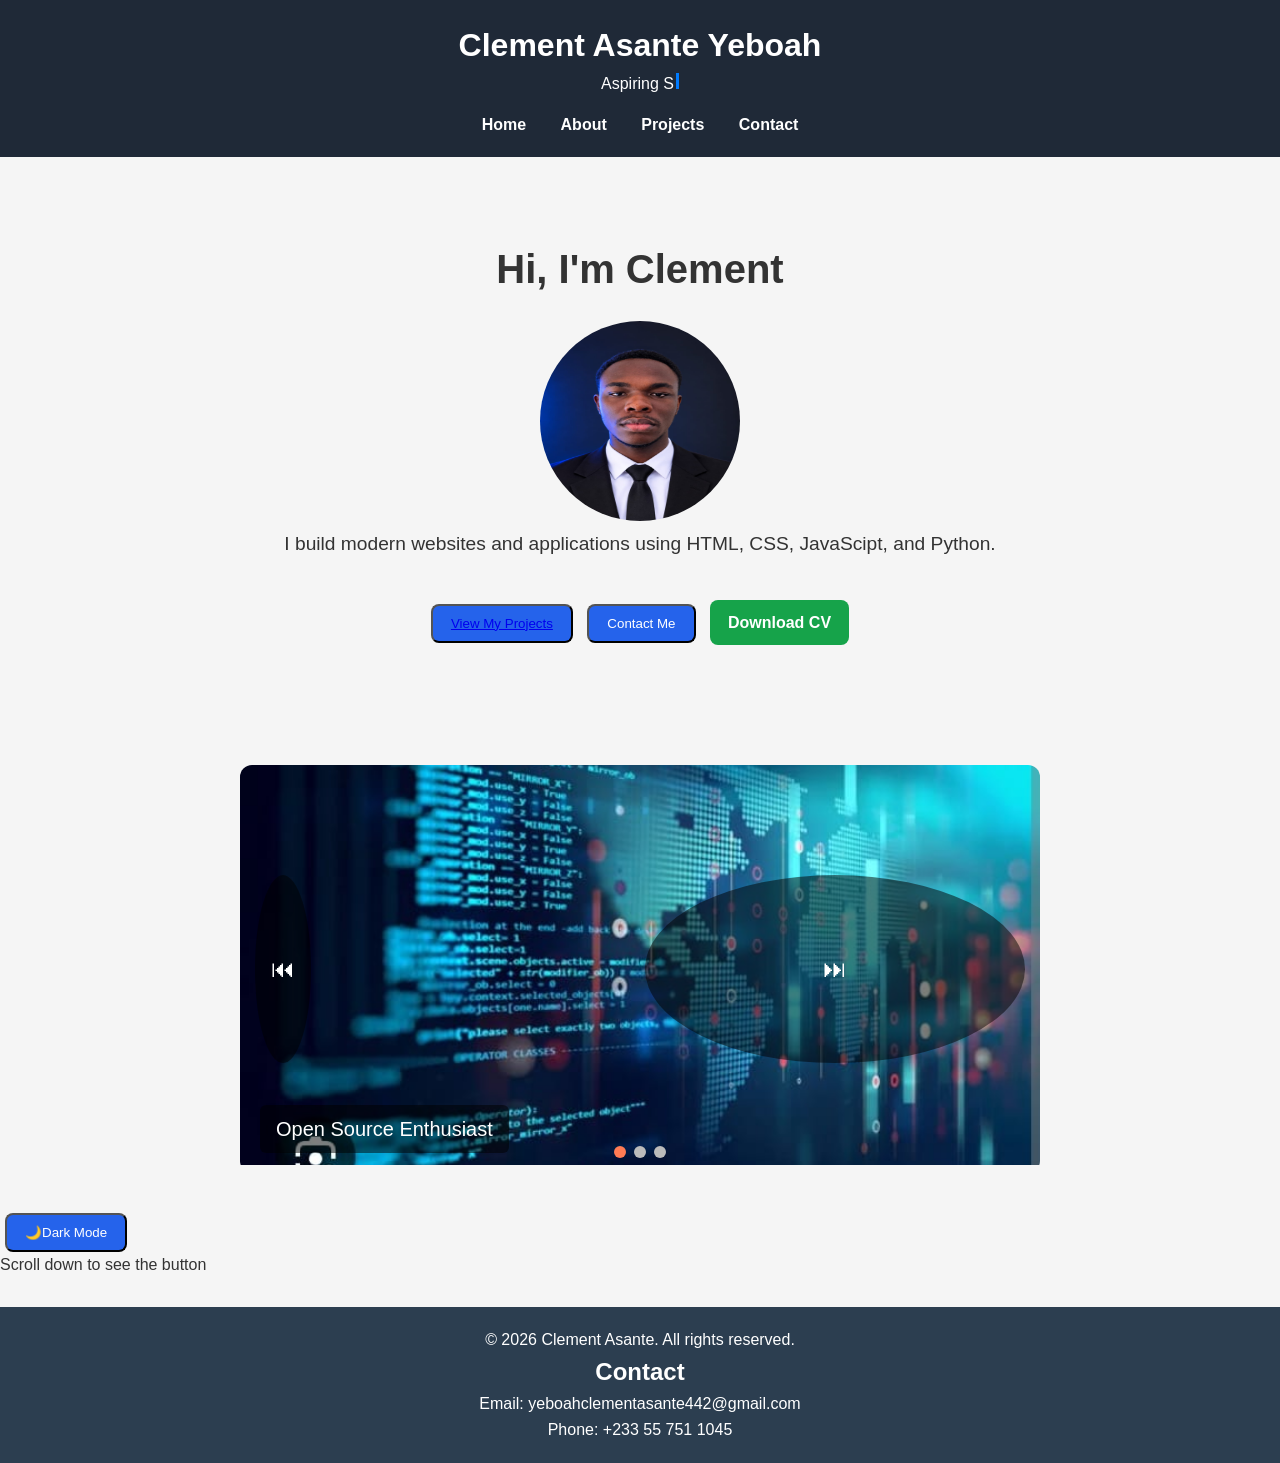
<file: index.html>
<!DOCTYPE html>
<html lang="en">
<head>
    <meta charset="UTF-8">
    <meta name="viewport" content="width=device-width, initial-scale=1.0">
    <title>My Portforlio</title>
    <link rel="stylesheet" href="css/style.css">
</head>
<body>
    <header>
        <h1>Clement Asante Yeboah</h1>
        <p><span id="typed-text"></span><span class="cursor"></span></p>

        <nav class="navbar">
            <a href="#home">Home</a>
            <a href="about.html">About</a>
            <a href="projects.html">Projects</a>
            <a href="#contact">Contact</a>
        </nav>

    </header>

    <section class="hero">
        <div class="hero-content">
            <h2>
                Hi, I'm Clement
            </h2>
            <img src="images/Profile2.jpeg" alt="my profile_pic">
            <p>
                I build modern websites and applications using HTML, CSS, JavaScipt, and Python.
            </p>
            <button><a href="projects.html">View My Projects</a></button>
            <button id="contact-btn">Contact Me</button>
            <a href="documents/CLEMENT ASANTE YEBOAH CV.pdf" class="cv-btn" download> Download CV</a>
        </div>
    </section>

    <div class="carousel">
        <div class="slides">
            <div class="slide active">
                <img src="images/Software dev image.jpeg" alt="Slide 1">
                <div class="caption">Open Source Enthusiast</div>
            </div>
            <div class="slide">
                <img src="images/python development image.jpeg" alt="Slide 2">
                <div class="caption">Python Developer</div>
            </div>
            <div class="slide">
                <img src="images/front_end image.jpeg" alt="Slide 3">
                <div class="caption">Frontend Developer</div>
            </div>
        </div>
        <button class="prev">⏮</button>
        <button class="next">⏭</button>
        <div class="dots"></div>
    </div>

    <div class="modal hide" id="modal">
        <div class="modal-content">
            <span class="close-btn">&times;</span>
            <h2 id="modalTitle"></h2>
            <p id="modalTech"></p>
            <p id="modalFeatures"></p>
        </div>
        
    </div>
    <section id="contact">
        <form id="contactForm">
            <label for="name">Full Name:</label>
            <input type="text" id="name" placeholder="eg. Adjoa Kwahu" required>

            <label for="email">Email:</label>
            <input type="email" id="email" placeholder="eg. yeboah@gmail.com" required>

            <label for="subject">Subject:</label>
            <input type="text" id="subject" placeholder="eg. build me a food website" required>

            <label for="message">Message:</label>
            <textarea name="message" id="message" required></textarea>

            <button type="submit">Submit</button>
            <button type="button" id="cancelBtn">Cancel</button>
        </form>
        <p id="formMessage"></p>
    </section>

    <button id="theme-btn">🌙Dark Mode</button>
    <button id="scrollTopBtn" title="Go Up">⬆</button>
    <div>
        <p>Scroll down to see the button</p>
    </div>

    <footer>
        <p>&copy; 2026 Clement Asante. All rights reserved.</p>
        <h2>Contact</h2>
        <p>Email: yeboahclementasante442@gmail.com</p>
        <p>Phone: +233 55 751 1045</p>
    </footer>

    <script src="js/script.js"></script>
</body>
</html>
</file>
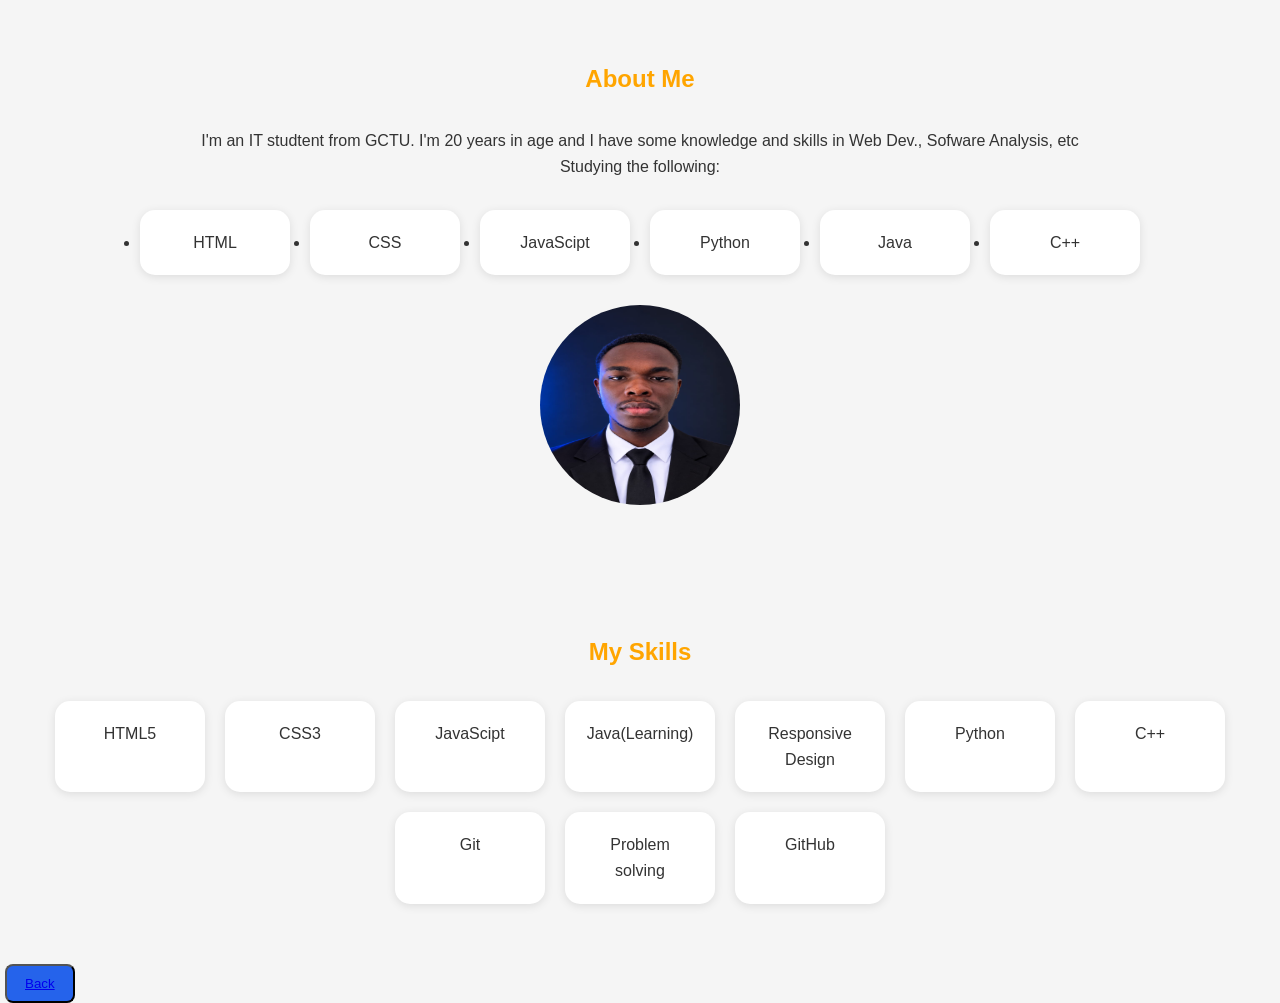
<file: about.html>
<!DOCTYPE html>
<html lang="en">
<head>
    <meta charset="UTF-8">
    <meta name="viewport" content="width=device-width, initial-scale=1.0">
    <title>About</title>
    <link rel="stylesheet" href="css/style.css">
</head>
<body>
    <section id="about">
        <h2 class="section-title">About Me</h2>
        <p>I'm an IT studtent from GCTU. I'm 20 years in age and I have some knowledge and skills in Web Dev., Sofware Analysis, etc</p>
        <p>Studying the following:</p>
         <ul>
            <li class="course">HTML</li>
            <li class="course">CSS</li>
            <li class="course">JavaScipt</li>
            <li class="course">Python</li>
            <li class="course">Java</li>
            <li class="course">C++</li>
         </ul>

         <img src="images/Profile2.jpeg" alt="profile_pic">
    </section>

    <section id="skills">

        <h2 class="section-title">My Skills</h2>

        <div class="skills-container">
            <div class="skill">HTML5</div>
            <div class="skill">CSS3</div>
            <div class="skill">JavaScipt</div>
            <div class="skill">Java(Learning)</div>
            <div class="skill">Responsive Design</div>
            <div class="skill">Python</div>
            <div class="skill">C++</div>
            <div class="skill">Git</div>
            <div class="skill">Problem solving</div>
            <div class="skill">GitHub</div>
        </div>
    </section>

    <button><a href="index.html" class="btn"> Back</a></button>
</body>
</html>
</file>
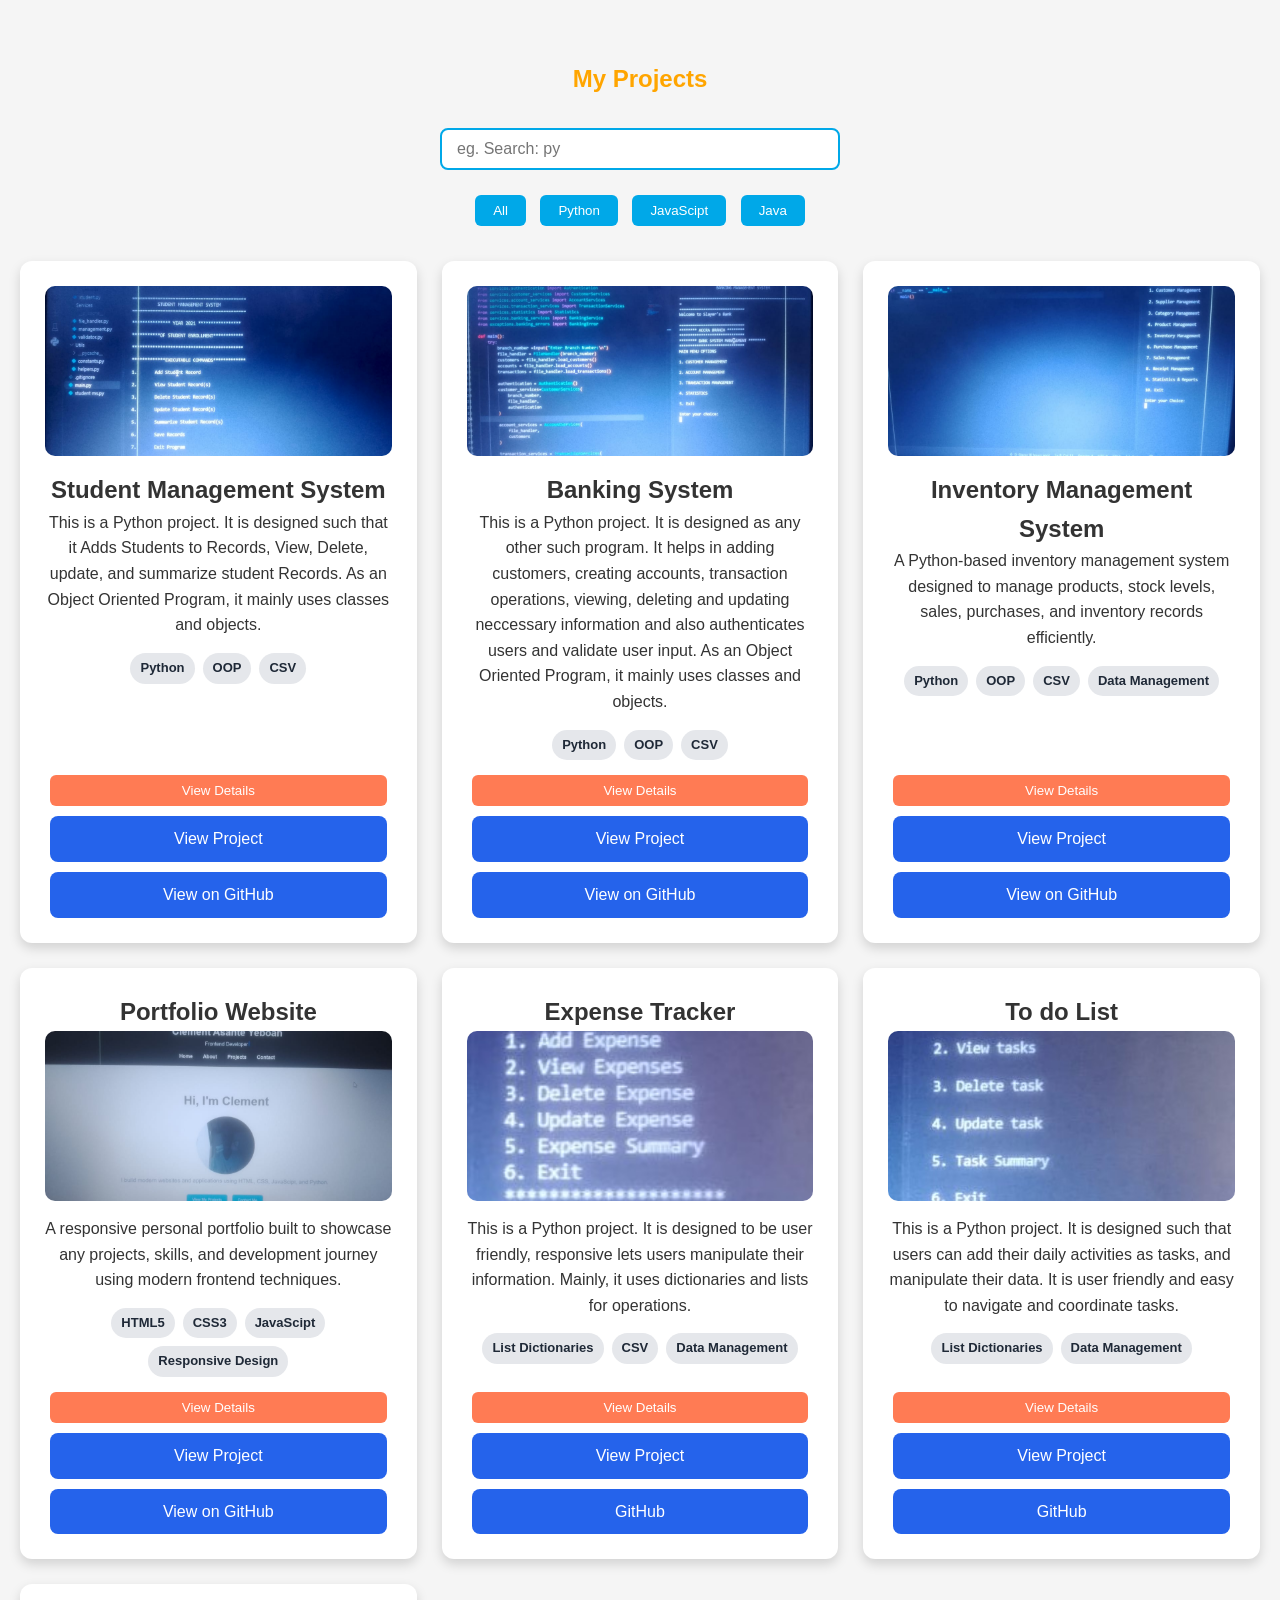
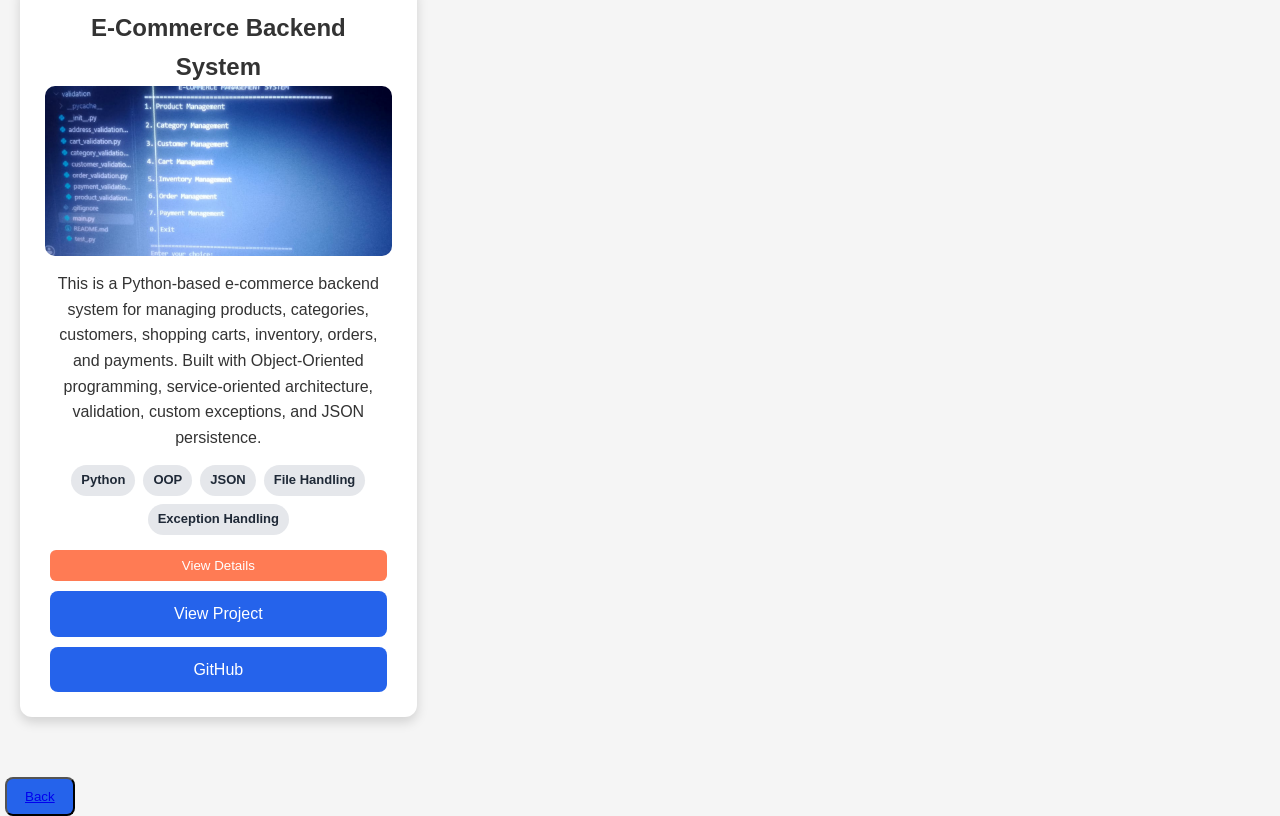
<file: projects.html>
<!DOCTYPE html>
<html lang="en">
<head>
    <meta charset="UTF-8">
    <meta name="viewport" content="width=device-width, initial-scale=1.0">
    <title>Projects</title>
    <link rel="stylesheet" href="css/style.css">
</head>
<body>
    <section id="projects">
        <h2 class="section-title">My Projects</h2>
        
        <input type="text" id="searchInput" placeholder="eg. Search: py">
        <div id="noResults" class="no-results hide">
            😅😅No projects found matching your search!!
        </div>
        <div class="filter-buttons">
            <button class="filter-btn active" data-filter="all">All</button>
            <button class="filter-btn" data-filter="python">Python</button>
            <button class="filter-btn" data-filter="javascript">JavaScipt</button>
            <button class="filter-btn" data-filter="java">Java</button>
        </div>
        <div class="projects-container">
            <div class="project-card" data-category="python" data-title="student management system">

                <img src="images/Student M.S.jpeg" alt="Student Management System Screenshot" class="project-image">
                <h2>Student Management System</h2>

                <p>This is a Python project. It is designed such that it Adds Students to Records, View, Delete, update, and summarize student Records. As an Object Oriented Program, it mainly uses classes and objects.</p>

                <div class="tech-tags">
                    <span>Python</span>
                    <span>OOP</span>
                    <span>CSV</span>
                </div>
                <button class="btn view-btn" data-title="Student Management System" data-tech="Built With Python" data-features="CSV storage, Student Statistics, Object-Oriented Programming">
                    View Details    
                </button>
                <a href="#" class="project-btn">View Project</a>
                <a href="https://github.com/Clement-A2/Student-Management-System" class="project-btn" target="_blank" rel="noopener noreferrer">View on GitHub</a>
            </div>
            <div class="project-card" data-category="python" data-title="banking system">

                <img src="images/Banking M.S.jpeg" alt="Banking Management System Screenshot" class="project-image">
                <h2>Banking System</h2>

                <p>This is a Python project. It is designed as any other such program. It helps in adding customers, creating accounts, transaction operations, viewing, deleting and updating neccessary information and also authenticates users and validate user input. As an Object Oriented Program, it mainly uses classes and objects.</p>

                <div class="tech-tags">
                    <span>Python</span>
                    <span>OOP</span>
                    <span>CSV</span>
                </div>
                <button class="btn view-btn" data-title="Banking System" data-tech="Built With Python" data-features="CSV Storage, Customer Management ,Account Management, Transactions, Authentication, Input Validation, Object-Oriented Programming">
                    View Details
                </button>
                <a href="#" class="project-btn">View Project</a>
                <a href="https://github.com/Clement-A2/Banking-Management-System" class="project-btn" target="_blank" rel="noopener noreferrer">View on GitHub</a>
            </div>
            <div class="project-card" data-category="python" data-title="inventory management system">

                <img src="images/Inventory M.S.jpeg" alt="Inventory Management System Screenshot" class="project-image">
                <h2>Inventory Management System</h2>

                <p>A Python-based inventory management system designed to manage products, stock levels, sales, purchases, and inventory records efficiently.</p>

                <div class="tech-tags">
                    <span>Python</span>
                    <span>OOP</span>
                    <span>CSV</span>
                    <span>Data Management</span>
                </div>
                <button class="btn view-btn" data-title="Inventory Management System" data-tech="Built With Python" data-features="CSV storage, Product Management, Stock Management, Inventory Records, Object-Oriented Programming">
                    View Details
                </button>
                <a href="#" class="project-btn">View Project</a>
                <a href="https://github.com/Clement-A2/Inventory-Management-System" class="project-btn" target="_blank" rel="noopener noreferrer">View on GitHub</a>
            </div>
            <div class="project-card" data-category="javascript" data-title="portfolio website">
                <h2>Portfolio Website</h2>

                <img src="images/Portfolio screenshot.jpeg" alt="Portfolio Website Screenshot" class="project-image">
                <p>A responsive personal portfolio built to showcase any projects, skills, and development journey using modern frontend techniques.</p>

                <div class="tech-tags">
                    <span>HTML5</span>
                    <span>CSS3</span>
                    <span>JavaScipt</span>
                    <span>Responsive Design</span>
                </div>
                
                <button class="btn view-btn" data-title="Portfolio Website" data-tech="Built With HTML,CSS,JavaScipt" data-features="Responsive Design, Dark mode, Project filtering, Search, Project modal, Image carousel, Typing animation, Scroll-to-Top">
                    View Details
                </button>
                <a href="#" class="project-btn">View Project</a>
                <a href="https://github.com/Clement-A2/Clement-Portfolio" class="project-btn">View on GitHub</a>
            </div>
            <div class="project-card" data-category="python" data-title="expense tracker">
                <h2>Expense Tracker</h2>
                
                <img src="images/Expense tracker screenshot.jpeg" alt="Expense Tracker Screenshot" class="project-image">
                <p>This is a Python project. It is designed to be user friendly, responsive lets users manipulate their information.  Mainly, it uses dictionaries and lists for operations.</p>

                <div class="tech-tags">
                    <span>List Dictionaries</span>
                    <span>CSV</span>
                    <span>Data Management</span>
                </div>

                <button class="btn view-btn" data-title="Expense Tracker" data-tech="Built With Python" data-features="CSV storage, Expense Statistics, Object-Oriented Programming">
                    View Details
                </button>

                <a href="#" class="project-btn">View Project</a>
                <a href="https://github.com/Clement-A2/Expense-Tracker" class="project-btn">GitHub</a>
            </div>
            <div class="project-card" data-category="python" data-title="to do list">
                <h2>To do List</h2>

                <img src="images/To do list screenshot.jpeg" alt="To Do List Screenshot" class="project-image">
                <p>This is a Python project. It is designed such that users can add their daily activities as tasks, and manipulate their data. It is user friendly and easy to navigate and coordinate tasks.</p>

                <div class="tech-tags">
                    <span>List Dictionaries</span>
                    <span>Data Management</span>
                </div>

                <button class="btn view-btn" data-title="To Do List" data-tech="Built With Python" data-features="CSV storage, Task Statistics, List dictionaries">
                    View Details
                </button>

                <a href="#" class="project-btn">View Project</a>
                <a href="https://github.com/Clement-A2/To-Do-List" class="project-btn">GitHub</a>
            </div>
            <div class="project-card" data-category="python" data-title="e-commerce backend system">
                <h2>E-Commerce Backend System</h2>

                <img src="images/E-commerce-backend screenshot.jpeg" alt="E-commerce-backend system Screenshot" class="project-image">
                <p>This is a Python-based e-commerce backend system for managing products, categories, customers, shopping carts, inventory, orders, and payments. Built with Object-Oriented programming, service-oriented architecture, validation, custom exceptions, and JSON persistence.</p>

                <div class="tech-tags">
                    <span>Python</span>
                    <span>OOP</span>
                    <span>JSON</span>
                    <span>File Handling</span>
                    <span>Exception Handling</span>
                </div>

                <button class="btn view-btn" data-title="E-Commerce Backend" data-tech="Built With Python" data-features="OOP, Exceptions, JSON persistence">
                    View Details
                </button>

                <a href="#" class="project-btn">View Project</a>
                <a href="https://github.com/Clement-A2/E-Commerce-Backend-System" class="project-btn">GitHub</a>
            </div>
        </div>
    </section>

    <button><a href="index.html" class="btn"> Back</a></button>
    <script src="js/script.js"></script>
</body>
</html>
</file>
<file: css/style.css>
*{
    margin: 0;
    padding: 0;
    box-sizing: border-box;
}

body{
    font-family: Arial, sans-serif;
    background-color: #f5f5f5;
    color: #333;
    line-height: 1.6;
}

header{
    background-color: #1f2937;
    color: white;
    padding: 20px;
    text-align: center;
}

nav{
    margin-top: 15px;
    justify-content: space-between;
}

nav a{
    color: white;
    text-decoration: none;
    margin: 0 15px;
    font-weight: bold;
}

nav a:hover{
    color: #38bf38;
}

.hero{
    text-align: center;
    padding: 80px 20px;
}

.hero h2{
    font-size: 2.5rem;
    margin-bottom: 20px;
}

.hero p{
    font-size: 1.2rem;
    margin-bottom: 30px;
}

button{
    display: inline-block;
    padding: 10px 18px;
    margin: 10px 5px 0;
    background-color: #2563eb;
    color: white;
    text-decoration: none;
    border-radius: 8px;
    margin-top: auto;
    bottom: 16px;
    left: 50%;
}

button:hover{
    background-color: #1d4ed8;
}

.cv-btn{
    display: inline-block;
    padding: 10px 18px;
    margin: 10px 5px 0;
    background-color: #16a34a;
    color: white;
    text-decoration: none;
    border-radius: 8px;
    font-weight: bold;
    transition: 0.3s;
}

.cv-btn:hover{
    background-color: #15803d;
    transform: translateY(-2px);
}

#about{
    text-align: center;
    justify-content: space-between;
    padding: 60px 20px;
}

.section-title{
    color: orange;
    text-align: center;
    margin-bottom: 30px;
}
#about ul{
    display: flex;
    justify-content: center;
    gap: 20px;
    flex-wrap: wrap;
    margin-top: 30px;
    margin-bottom: 30px;
}
.course{
    background: white;
    padding: 20px;
    width: 150px;
    border-radius: 15px;
    box-shadow: 0 2px 10px rgba(0, 0, 0, 0.1);
    transition: 0.3s;
}
.course:hover{
    transform: translateY(-10px);
}

.hero img, #about img{
    width: 200px;
    height: 200px;
    border-radius: 50%;
}

#skills{
    padding: 60px 20px;
    text-align: center;
}

.skills-container{
    display: flex;
    justify-content: center;
    gap: 20px;
    flex-wrap: wrap;
    margin-top: 30px;
}
.skill{
    background: white;
    padding: 20px;
    width: 150px;
    border-radius: 15px;
    box-shadow: 0 2px 10px rgba(0, 0, 0, 0.1);
    transition: 0.3s;
}
.skill:hover{
    transform: translateY(-10px);
}

#projects{
    padding: 60px 20px;
    background-color: #f5f5f5;
    text-align: center;
}

.projects-container{
    display: grid;
    grid-template-columns: repeat(3, 1fr);
    gap: 25px;
}
#searchInput{
    width: 100%;
    max-width: 400px;
    padding: 10px 15px;
    border: 2px solid #00a8e8;
    border-radius: 8px;
    margin-bottom: 20px;
    font-size: 16px;
}
#searchInput:focus{
    border-color: #0077b6;
}
.no-results{
    text-align: center;
    padding: 40px 20px;
    font-size: 18px;
    color: #666;
    font-weight: 500;
}
.no-results.hide{
    display: none;
}
.filter-buttons{
    margin-bottom: 30px;
}
.filter-btn{
    background: #00a8e8;
    color: white;
    border: none;
    padding: 8px 18px;
    margin: 5px;
    border-radius: 6px;
    cursor: pointer;
    transition: 0.3s;
}
.filter-btn:hover{
    background: #0077b6;
}

.carousel{
    position: relative;
    max-width: 800px;
    margin: 40px auto;
    overflow: hidden;
    border-radius: 12px;
}

.slides{
    display: flex;
    transition: transform 0.6s ease-in-out;
}
.slide{
    min-width: 100%;
    position: relative;
}
.slide img{
    width: 100%;
    height: 400px;
    object-fit: cover;
    border-radius: 0;
}

.caption{
    position: absolute;
    bottom: 20px;
    left: 20px;
    color: white;
    background: rgba(0, 0, 0, 0.5);
    padding: 8px 16px;
    border-radius: 6px;
    font-size: 20px;
}

/* BUTTONS */
.prev, .next{
    position: absolute;
    top: 50%;
    transform: translateY(-50%);
    background: rgba(0, 0, 0, 0.5);
    color: white;
    border: none;
    font-size: 24px;
    padding: 10px 16px;
    cursor: pointer;
    border-radius: 50%;
}

.next{right: 10px;}
.prev{left: 10px;}
.prev:hover, .next:hover{
    background: rgba(0, 0, 0, 0.8);
}

/* DOTS */
.dots{
    position: absolute;
    bottom: 15px;
    left: 50%;
    transform: translateX(-50%);
    display: flex;
    gap: 8px;
}
.dot{
    width: 12px;
    height: 12px;
    background: #bbb;
    border-radius: 50%;
    cursor: pointer;
    transition: 0.3s;
}
.dot.active{background: #ff7b54;}
.project-card{
    background: white;
    padding: 25px;
    border-radius: 12px;
    box-shadow: 0 5px 12px rgba(0, 0, 0, 0.15);
    transition: transform 0.3s, box-shadow 0.3s;
    min-height: 520px;
    min-width: 0;
    display: flex;
    flex-direction: column;
}
.project-card:hover{
    transition: 0.3s;
    transform: translateY(-10px);
    box-shadow: 0 10px 20px rgba(0, 0, 0, 0.2);
}
.project-card .view-btn{
    margin-top: auto;
}
.project-card.hide{
    display: none !important;
}
.project-btn{
    display: inline-block;
    padding: 10px 18px;
    margin: 10px 5px 0;
    background-color: #2563eb;
    color: white;
    text-decoration: none;
    border-radius: 8px;
    transition: background-color 0.3s;
}
.project-btn:hover{
    background-color: #1d4ed8;
}

.project-image{
    width: 100%;
    height: 170px;
    object-fit: cover;
    border-radius: 10px;
    margin-bottom: 15px;
    border: none;
    box-shadow: none;
}

.tech-tags{
    display: flex;
    justify-content: center;
    flex-wrap: wrap;
    gap: 8px;
    margin: 15px 0;
}

.tech-tags span{
    background: #e5e7eb;
    color: #1f2937;
    padding: 5px 10px;
    border-radius: 20px;
    font-size: 13px;
    font-weight: bold;
}

/* form{
    max-width: 500px;
    margin: auto;
    display: flex;
    flex-direction: column;
    gap: 15px;
} */

#contactForm {
    display: none;
    position: fixed;
    top: 50%;
    left: 50%;
    transform: translate(-50%, -50%);
    width: 90%;
    max-width: 450px;
    max-height: 85vh;
    overflow-y: auto;
    padding: 25px;
    flex-direction: column;
    gap: 15px;
    border-radius: 12px;
    background: white;
    box-shadow: 0 10px 30px rgba(0,0,0,0.3);
    z-index: 1001;
}

#contact::before {
    content: "";
    display: none;
    position: fixed;
    inset: 0;
    background: rgba(0,0,0,0.6);
    z-index: 1000;
}

#contact.show::before {
    display: block;
}

#contact p{
    text-align: center;
}
form input, form textarea{
    width: 100%;
}
#formMessage{
    margin-top: 15px;
    font-weight: bold;
    text-align: center;
}
#formMessage.success{
    color: #16a34a;
}
#formMessage.error{
    color: #dc2626;
}

footer{
    background: #2c3e50;
    color: white;
    text-align: center;
    padding: 20px;
    margin-top: 30px;
}

@media (max-width: 768px) {
    .projects-container{
        grid-template-columns: 1fr;
    }
    .skills-container{
        flex-direction: column;
        align-items: center;
    }
}
.dark-mode{
    background-color: #121212;
}
.dark-mode #projects{
    background: #121212;
}
.dark-mode .project-card{
    background: #1f1f1f;
    color: white;
}
.dark-mode .project-card p{
    color: #ddd;
}
.dark-mode .tech-tags span{
    background: #374151;
    color: white;
}
.dark-mode .modal-content{
    background: #1f1f1f;
    color: white;
}
.dark-mode input, .dark-mode textarea{
    background: #2b2b2b;
    color: white;
    border: 1px solid #555;
}
.dark-mode .course, .dark-mode .skill{
    background: #1f1f1f;
    color: white;
}
#scrollTopBtn{
    opacity: 0;
    pointer-events: none;
    transition: opacity 0.3s;
}
#scrollTopBtn.show{
    opacity: 1;
    pointer-events: auto;
}

#text{
    font-size: 18px;
    border-right: 2px solid #007bff;
    animation: blink 0.7s infinite;
}
@keyframes blink {
    50% {
        border-color: transparent;
    }
}

.typed-text{
    color: #007bff;
    font-weight: bold;
}
.cursor{
    display: inline-block;
    width: 3px;
    height: 1em;
    background: #007bff;
    margin-left: 2px;
    animation: blink 0.7s infinite;
}
@keyframes blink {
    50% {
        background: transparent;
    }
}
.view-btn{
    background: #ff7b54;
    color: white;
    border: none;
    padding: 8px 14px;
    border-radius: 6px;
    cursor: pointer;
    margin-top: 10px;
}
.view-btn:hover{
    background: #ff5722;
}
.modal{
    position: fixed;
    top: 0;
    left: 0;
    width: 100%;
    height: 100%;
    background: rgba(0, 0, 0, 0.6);
    display: flex;
    justify-content: center;
    align-items: center;
    z-index: 1000;
    transition: opacity 0.3s;
}
.modal.hide{
    display: none;
}
.modal-content{
    background: white;
    padding: 30px;
    border-radius: 12px;
    width: 90%;
    max-width: 500px;
    position: relative;
    box-shadow: 0 10px 30px rgba(0, 0, 0, 0.3);
    animation: popIn 0.3s ease;
}

@keyframes popIn{
    from{
        transform: scale(0.8); opacity: 0;
    }
    to{
        transform: scale(1); opacity: 1;
    }
}

.close-btn{
    position: absolute;
    top: 12px;
    right: 18px;
    font-size: 28px;
    cursor: pointer;
    color: #333;
}
.close-btn:hover{
    color: #ff4d4d;
}
</file>
